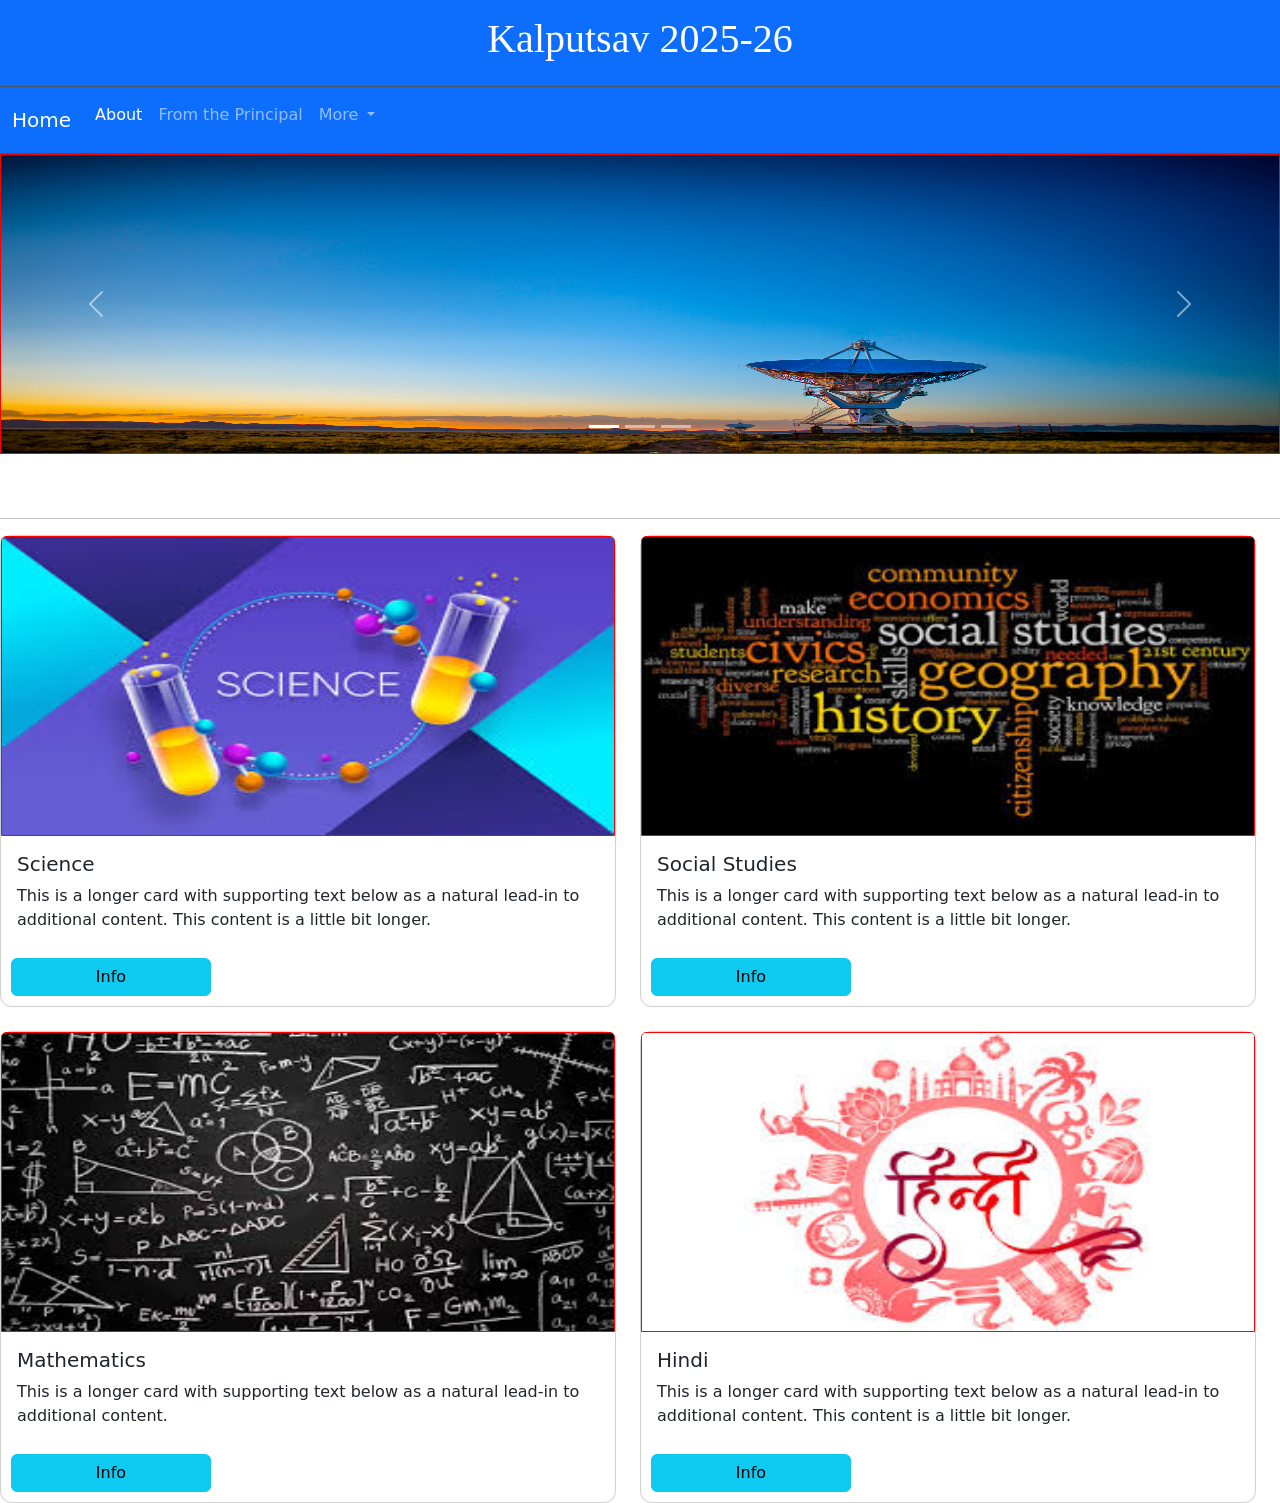
<file: index.html>
<!doctype html>
<html lang="en">

<head>
  <meta charset="utf-8">
  <link rel="icon" href="logomain.png" type="image/x-icon">
  <meta name="description" content='Kalputsav – Ekayanaa School’s Annual Exhibition "Kalputsav" is the much-anticipated annual exhibition hosted by Ekayanaa School, designed to celebrate creativity, curiosity, and interdisciplinary learning. This vibrant event brings together students, teachers, and parents in a collective celebration of knowledge and innovation across all subjects.'>
  <meta name="keywords" content="Kalputsav, Ekayanaa, Exhibition, Annual">
  <meta name="viewport" content="width=device-width, initial-scale=1">
  <title>The Kalputsav | Ekayanaa School</title>
  <link href="https://cdn.jsdelivr.net/npm/bootstrap@5.3.5/dist/css/bootstrap.min.css" rel="stylesheet"
    integrity="sha384-SgOJa3DmI69IUzQ2PVdRZhwQ+dy64/BUtbMJw1MZ8t5HZApcHrRKUc4W0kG879m7" crossorigin="anonymous">
  <link rel="stylesheet" href="style.css">
</head>

<body>
  <div id="main" class="bg-primary border-bottom border-body" data-bs-theme="dark">
    <!-- <img src="download.png" id="mainek"alt=""> -->
    <h1>
      <center>Kalputsav 2025-26</center>
    </h1>
  </div>

  <nav class="navbar  navbar-expand-lg bg-primary border-bottom border-body" data-bs-theme="dark">

    <div class="container-fluid">
      <a class="navbar-brand" href="index.html">Home</a>
      <button class="navbar-toggler" type="button" data-bs-toggle="collapse" data-bs-target="#navbarNavDropdown"
        aria-controls="navbarNavDropdown" aria-expanded="false" aria-label="Toggle navigation">
        <span class="navbar-toggler-icon"></span>
      </button><br>
      <div class="collapse navbar-collapse" id="navbarNavDropdown">
        <ul class="navbar-nav">
          <li class="nav-item">
            <a class="nav-link active" aria-current="page" href="areas.html">About</a>
          </li>
          <li class="nav-item">
            <a class="nav-link" href="#">From the Principal</a>
          </li>

          <li class="nav-item dropdown">
            <a class="nav-link dropdown-toggle" href="#" role="button" data-bs-toggle="dropdown" aria-expanded="false">
              More
            </a>
            <ul class="dropdown-menu">
              <li><a class="dropdown-item" href="feedback.html">Give Feedback</a></li>
              <li><a class="dropdown-item" href="#">Another action</a></li>
              <li><a class="dropdown-item" href="#">Something else here</a></li>
            </ul>
          </li>
        </ul>
      </div>
    </div>
  </nav>
  <div id="carouselExampleAutoplaying" class="carousel slide" data-bs-ride="carousel">
    <div class="carousel-indicators">
      <button type="button" data-bs-target="#carouselExampleCaptions" data-bs-slide-to="0" class="active"
        aria-current="true" aria-label="Slide 1"></button>
      <button type="button" data-bs-target="#carouselExampleCaptions" data-bs-slide-to="1"
        aria-label="Slide 2"></button>
      <button type="button" data-bs-target="#carouselExampleCaptions" data-bs-slide-to="2"
        aria-label="Slide 3"></button>
    </div>
    <div class="carousel-inner">
      <div class="carousel-item active">
        <img src="1.jpg" class="d-block w-100" alt="...">
      </div>
      <div class="carousel-item">
        <img src="2.jpg" class="d-block w-100" alt="...">
      </div>
      <div class="carousel-item">
        <img src="3.jpg" class="d-block w-100" alt="...">
      </div>
    </div>
    <button class="carousel-control-prev" type="button" data-bs-target="#carouselExampleAutoplaying"
      data-bs-slide="prev">
      <span class="carousel-control-prev-icon" aria-hidden="true"></span>
      <span class="visually-hidden">Previous</span>
    </button>
    <button class="carousel-control-next" type="button" data-bs-target="#carouselExampleAutoplaying"
      data-bs-slide="next">
      <span class="carousel-control-next-icon" aria-hidden="true"></span>
      <span class="visually-hidden">Next</span>
    </button>
  </div>
  <br><br>
  <hr>
  <div class="row row-cols-1 row-cols-md-2 g-4 w-100">
    <div class="col">
      <div class="card">
        <img src="sc.jpg" class="card-img-top" alt="...">
        <div class="card-body">
          <h5 class="card-title">Science</h5>
          <p class="card-text">This is a longer card with supporting text below as a natural lead-in to additional
            content. This content is a little bit longer.</p>
        </div>
        <a href="sc.html"> <button  type="button" class="btn btn-info">Info</button></a>
      </div>
    </div>
    <div class="col">
      <div class="card">
        <img src="sst.jpg" class="card-img-top" alt="...">
        <div class="card-body">
          <h5 class="card-title">Social Studies</h5>
          <p class="card-text">This is a longer card with supporting text below as a natural lead-in to additional
            content. This content is a little bit longer.</p>
        </div>
        <a href="ma.html"> <button  type="button" class="btn btn-info">Info</button></a>
      </div>
    </div>
    <div class="col">
      <div class="card">
        <img src="ma.jpg" class="card-img-top" alt="...">
        <div class="card-body">
          <h5 class="card-title">Mathematics</h5>
          <p class="card-text">This is a longer card with supporting text below as a natural lead-in to additional
            content.</p>
        </div>
        <a href="ma.html"> <button  type="button" class="btn btn-info">Info</button></a>
      </div>
    </div>
    <div class="col">
      <div class="card">
        <img src="hi.jpg" class="card-img-top" alt="...">
        <div class="card-body">
          <h5 class="card-title">Hindi</h5>
          <p class="card-text">This is a longer card with supporting text below as a natural lead-in to additional
            content. This content is a little bit longer.</p>
        </div>
        <a href="hi.html"> <button  type="button" class="btn btn-info">Info</button></a>
      </div>
    </div>
  </div>

  <script src="https://cdn.jsdelivr.net/npm/bootstrap@5.3.5/dist/js/bootstrap.bundle.min.js"
    integrity="sha384-k6d4wzSIapyDyv1kpU366/PK5hCdSbCRGRCMv+eplOQJWyd1fbcAu9OCUj5zNLiq"
    crossorigin="anonymous"></script>
  <script src="script.js"></script>
</body>

</html>
</file>
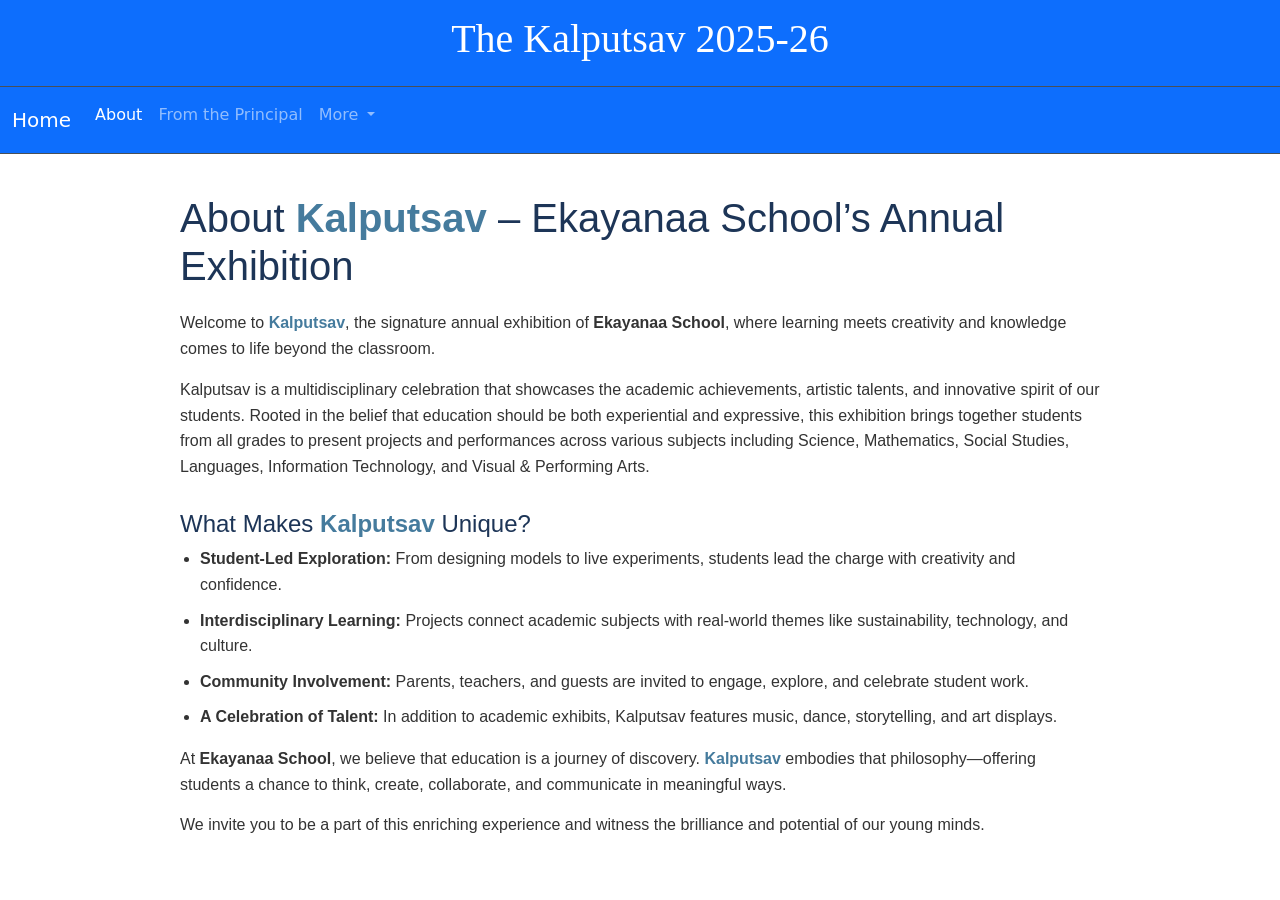
<file: areas.html>
<!doctype html>
<html lang="en">

<head>
  <meta charset="utf-8">
  <meta name="viewport" content="width=device-width, initial-scale=1">
  <link rel="shortcut icon" href="logomain.png" type="image/x-icon">
  <title>About Kalputsav | Ekayanaa School</title>
  <link href="https://cdn.jsdelivr.net/npm/bootstrap@5.3.5/dist/css/bootstrap.min.css" rel="stylesheet"
    integrity="sha384-SgOJa3DmI69IUzQ2PVdRZhwQ+dy64/BUtbMJw1MZ8t5HZApcHrRKUc4W0kG879m7" crossorigin="anonymous">
    <link rel="stylesheet" href="style.css">
</head>

<body>
  <div id="main" class="bg-primary border-bottom border-body" data-bs-theme="dark">
    <!-- <img src="download.png" id="mainek"alt=""> -->
    <h1 id="m">
      <center>The Kalputsav 2025-26</center>
    </h1>
  </div>

  <nav class="navbar  navbar-expand-lg bg-primary border-bottom border-body" data-bs-theme="dark">

    <div class="container-fluid">
      <a class="navbar-brand" href="index.html">Home</a>
      <button class="navbar-toggler" type="button" data-bs-toggle="collapse" data-bs-target="#navbarNavDropdown"
        aria-controls="navbarNavDropdown" aria-expanded="false" aria-label="Toggle navigation">
        <span class="navbar-toggler-icon"></span>
      </button><br>
      <div class="collapse navbar-collapse" id="navbarNavDropdown">
        <ul class="navbar-nav">
          <li class="nav-item">
            <a class="nav-link active" aria-current="page" href="areas.html">About</a>
          </li>
          <li class="nav-item">
            <a class="nav-link" href="#">From the Principal</a>
          </li>
       
          <li class="nav-item dropdown">
            <a class="nav-link dropdown-toggle" href="#" role="button" data-bs-toggle="dropdown" aria-expanded="false">
              More
            </a>
            <ul class="dropdown-menu">
              <li><a class="dropdown-item" href="#">Action</a></li>
              <li><a class="dropdown-item" href="#">Another action</a></li>
              <li><a class="dropdown-item" href="#">Something else here</a></li>
            </ul>
          </li>
        </ul>
      </div>
    </div>
  </nav>
  <div class="containera body">
    <h1 class="h1">About <span class="highlight">Kalputsav</span> – Ekayanaa School’s Annual Exhibition</h1>
    <p>Welcome to <span class="highlight">Kalputsav</span>, the signature annual exhibition of <strong>Ekayanaa School</strong>, where learning meets creativity and knowledge comes to life beyond the classroom.</p>
    <p class="p" >Kalputsav is a multidisciplinary celebration that showcases the academic achievements, artistic talents, and innovative spirit of our students. Rooted in the belief that education should be both experiential and expressive, this exhibition brings together students from all grades to present projects and performances across various subjects including Science, Mathematics, Social Studies, Languages, Information Technology, and Visual & Performing Arts.</p>

    <h2 class="h2" >What Makes <span class="highlight">Kalputsav</span> Unique?</h2>
    <ul>
        <li><strong>Student-Led Exploration:</strong> From designing models to live experiments, students lead the charge with creativity and confidence.</li>
        <li><strong>Interdisciplinary Learning:</strong> Projects connect academic subjects with real-world themes like sustainability, technology, and culture.</li>
        <li><strong>Community Involvement:</strong> Parents, teachers, and guests are invited to engage, explore, and celebrate student work.</li>
        <li><strong>A Celebration of Talent:</strong> In addition to academic exhibits, Kalputsav features music, dance, storytelling, and art displays.</li>
    </ul>

    <p class="p" >At <strong>Ekayanaa School</strong>, we believe that education is a journey of discovery. <span class="highlight">Kalputsav</span> embodies that philosophy—offering students a chance to think, create, collaborate, and communicate in meaningful ways.</p>

    <p class="p"  >We invite you to be a part of this enriching experience and witness the brilliance and potential of our young minds.</p>
</div>
</body>


  <script src="https://cdn.jsdelivr.net/npm/bootstrap@5.3.5/dist/js/bootstrap.bundle.min.js"
    integrity="sha384-k6d4wzSIapyDyv1kpU366/PK5hCdSbCRGRCMv+eplOQJWyd1fbcAu9OCUj5zNLiq"
    crossorigin="anonymous"></script>
</body>

</html>
</file>
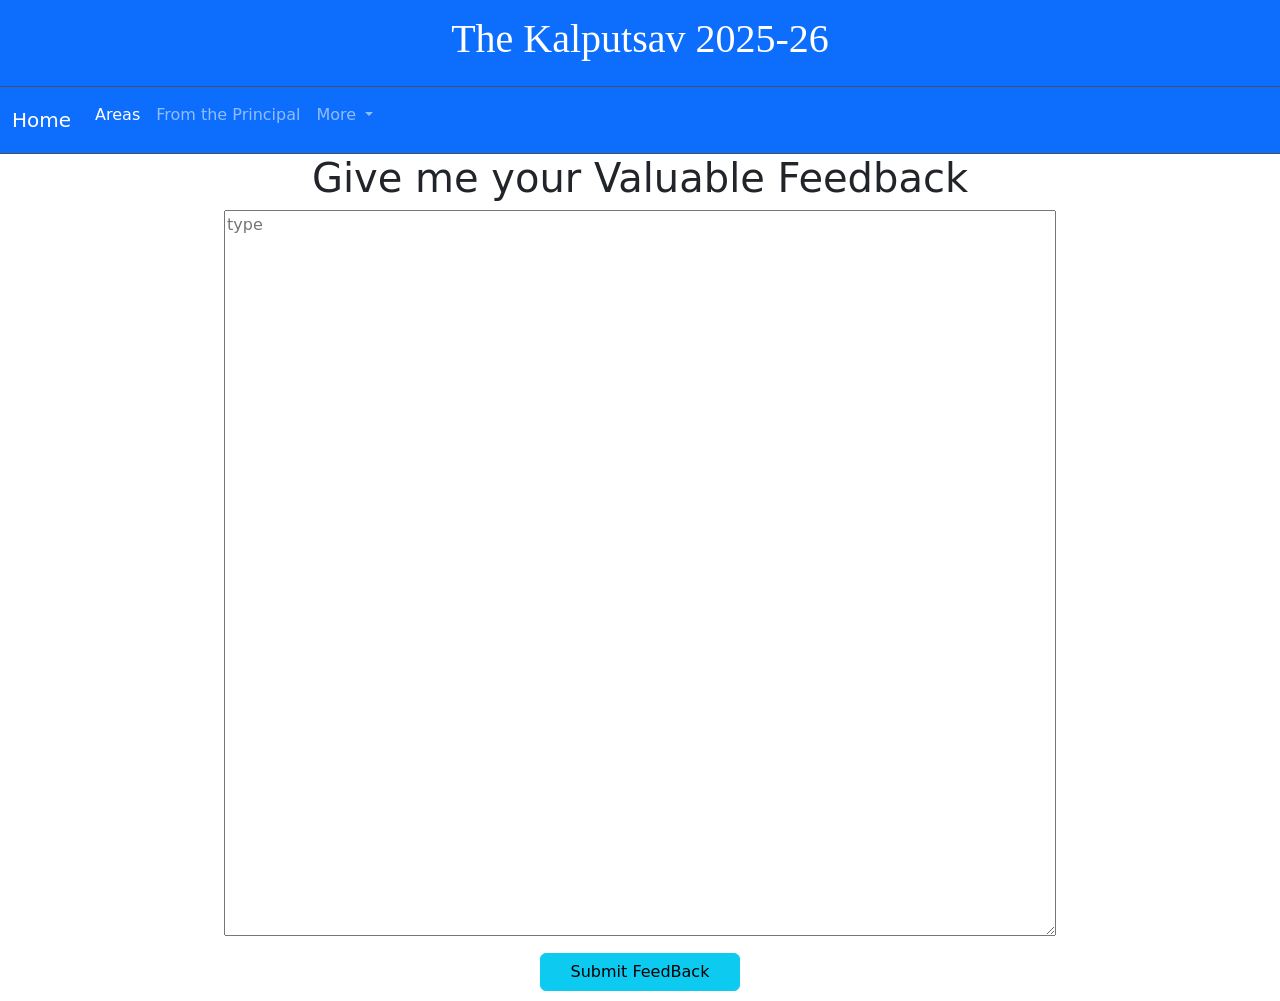
<file: feedback.html>
<!doctype html>
<html lang="en">

<head>
  <meta charset="utf-8">
  <link rel="icon" href="logomain.png" type="image/x-icon">
  <meta name="viewport" content="width=device-width, initial-scale=1">
  <title>Social Exibhit | The Kalputsav</title>
  <link href="https://cdn.jsdelivr.net/npm/bootstrap@5.3.5/dist/css/bootstrap.min.css" rel="stylesheet"
    integrity="sha384-SgOJa3DmI69IUzQ2PVdRZhwQ+dy64/BUtbMJw1MZ8t5HZApcHrRKUc4W0kG879m7" crossorigin="anonymous">
  <link rel="stylesheet" href="style.css">
  
</head>

<body>
  <div id="main" class="bg-primary border-bottom border-body" data-bs-theme="dark">
    <!-- <img src="download.png" id="mainek"alt=""> -->
    <h1 id="m">
      <center>The Kalputsav 2025-26</center>
    </h1>
  </div>

  <nav class="navbar  navbar-expand-lg bg-primary border-bottom border-body" data-bs-theme="dark">

    <div class="container-fluid">
      <a class="navbar-brand" href="index.html">Home</a>
      <button class="navbar-toggler" type="button" data-bs-toggle="collapse" data-bs-target="#navbarNavDropdown"
        aria-controls="navbarNavDropdown" aria-expanded="false" aria-label="Toggle navigation">
        <span class="navbar-toggler-icon"></span>
      </button><br>
      <div class="collapse navbar-collapse" id="navbarNavDropdown">
        <ul class="navbar-nav">
          <li class="nav-item">
            <a class="nav-link active" aria-current="page" href="areas.html">Areas</a>
          </li>
          <li class="nav-item">
            <a class="nav-link" href="#">From the Principal</a>
          </li>
       
          <li class="nav-item dropdown">
            <a class="nav-link dropdown-toggle" href="#" role="button" data-bs-toggle="dropdown" aria-expanded="false">
              More
            </a>
            <ul class="dropdown-menu">
              <li><a class="dropdown-item" href="#">Action</a></li>
              <li><a class="dropdown-item" href="#">Another action</a></li>
              <li><a class="dropdown-item" href="#">Something else here</a></li>
            </ul>
          </li>
        </ul>
      </div>
    </div>
  </nav>
 
  <center>
    <h1>Give me your Valuable Feedback</h1>
  <div class="feedback">
    <textarea name="" id="feed" cols="100" rows="30" placeholder="type"></textarea><br>
    <button  type="button" class="btn btn-info" onclick="submitfeed()" >Submit FeedBack</button>
  </div>
</center>
 
  <script src="https://cdn.jsdelivr.net/npm/bootstrap@5.3.5/dist/js/bootstrap.bundle.min.js"
    integrity="sha384-k6d4wzSIapyDyv1kpU366/PK5hCdSbCRGRCMv+eplOQJWyd1fbcAu9OCUj5zNLiq"
    crossorigin="anonymous"></script>
    <script src="script.js"></script>

</body>

</html>
</file>
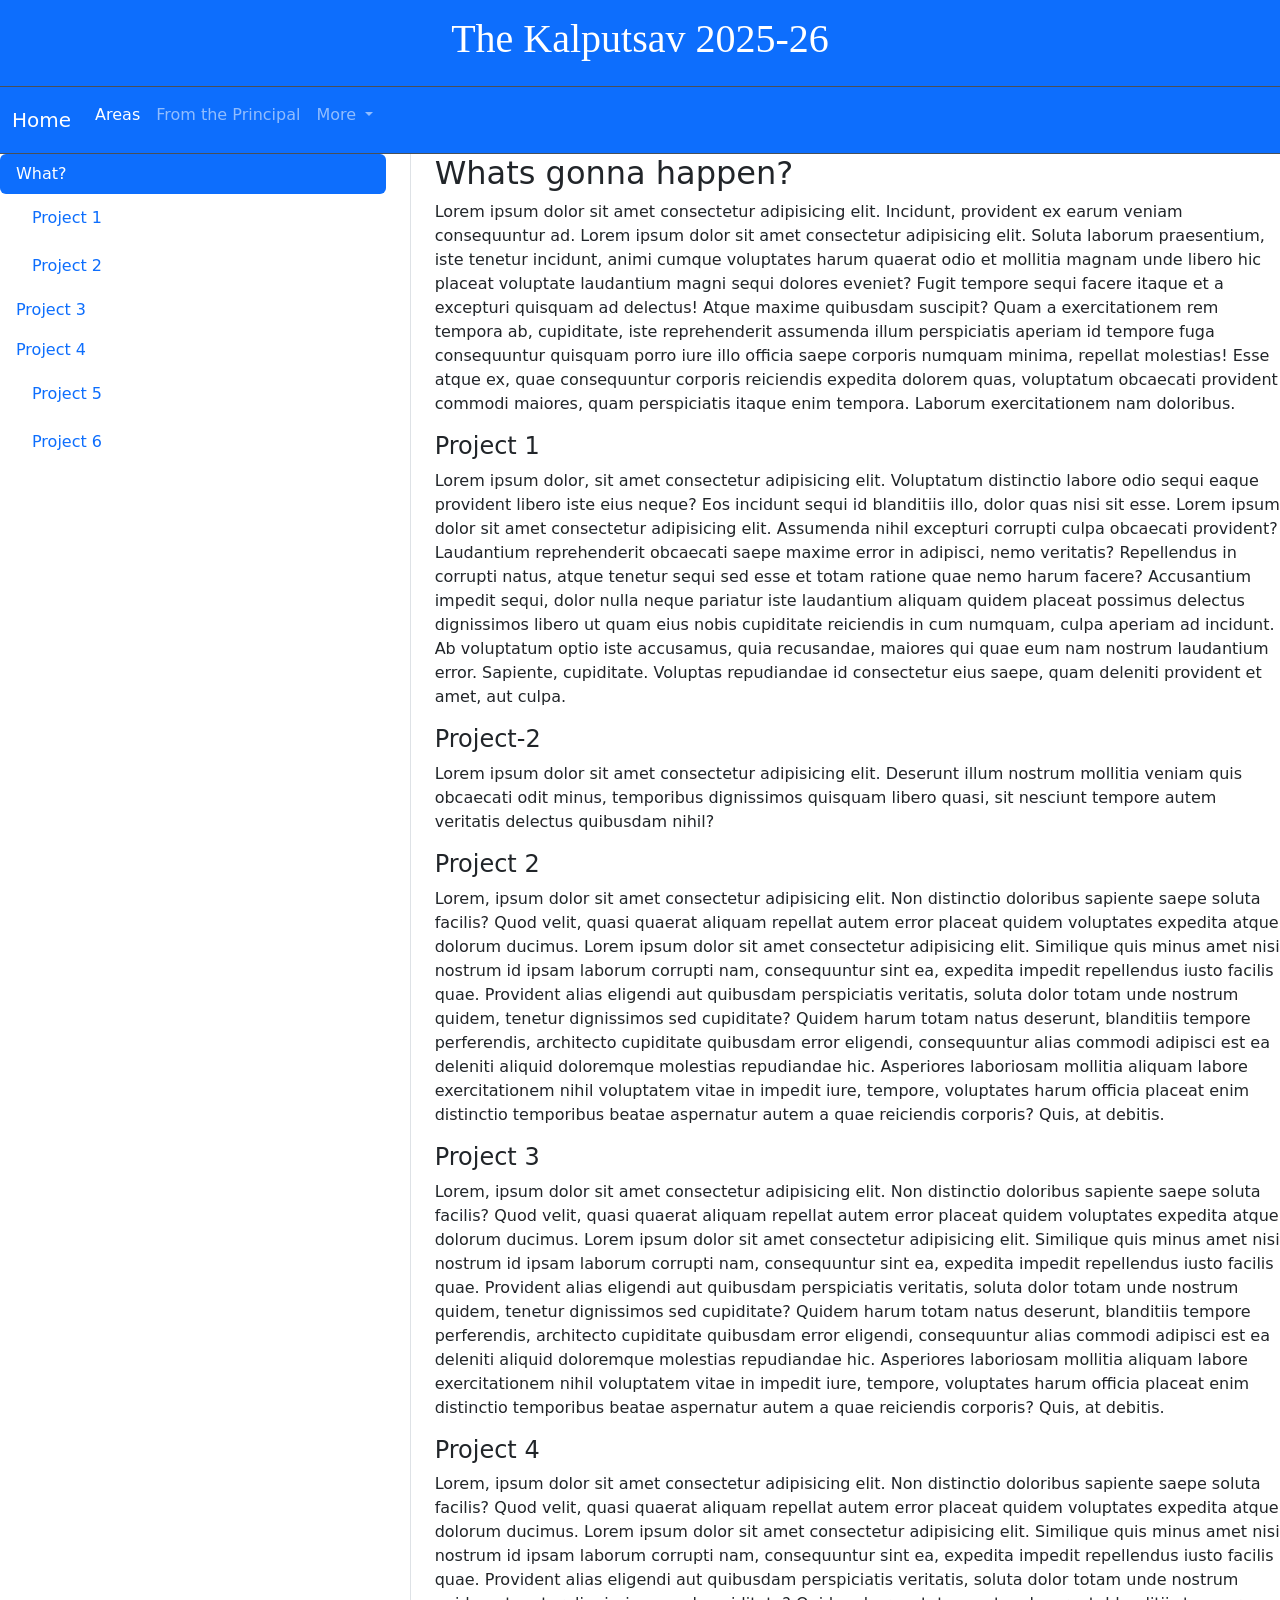
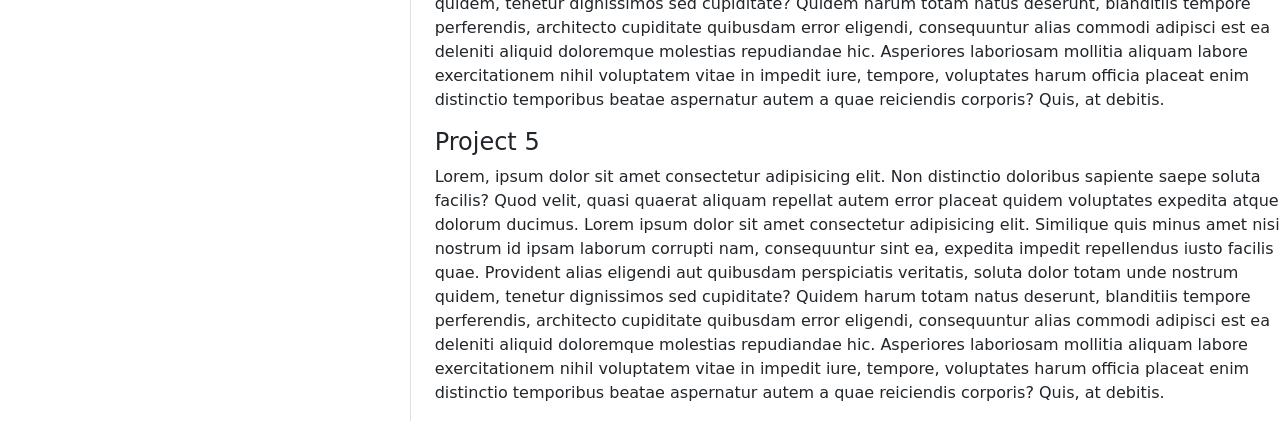
<file: hi.html>
<!doctype html>
<html lang="en">

<head>
  <meta charset="utf-8">
  <link rel="icon" href="logomain.png" type="image/x-icon">
  <meta name="viewport" content="width=device-width, initial-scale=1">
  <title>Hindi Exibhit | The Kalputsav</title>
  <link href="https://cdn.jsdelivr.net/npm/bootstrap@5.3.5/dist/css/bootstrap.min.css" rel="stylesheet"
    integrity="sha384-SgOJa3DmI69IUzQ2PVdRZhwQ+dy64/BUtbMJw1MZ8t5HZApcHrRKUc4W0kG879m7" crossorigin="anonymous">
  <link rel="stylesheet" href="style.css">
</head>

<body>
  <div id="main" class="bg-primary border-bottom border-body" data-bs-theme="dark">
    <!-- <img src="download.png" id="mainek"alt=""> -->
    <h1 id="m">
      <center>The Kalputsav 2025-26</center>
    </h1>
  </div>

  <nav class="navbar  navbar-expand-lg bg-primary border-bottom border-body" data-bs-theme="dark">

    <div class="container-fluid">
      <a class="navbar-brand" href="index.html">Home</a>
      <button class="navbar-toggler" type="button" data-bs-toggle="collapse" data-bs-target="#navbarNavDropdown"
        aria-controls="navbarNavDropdown" aria-expanded="false" aria-label="Toggle navigation">
        <span class="navbar-toggler-icon"></span>
      </button><br>
      <div class="collapse navbar-collapse" id="navbarNavDropdown">
        <ul class="navbar-nav">
          <li class="nav-item">
            <a class="nav-link active" aria-current="page" href="areas.html">Areas</a>
          </li>
          <li class="nav-item">
            <a class="nav-link" href="#">From the Principal</a>
          </li>
       
          <li class="nav-item dropdown">
            <a class="nav-link dropdown-toggle" href="#" role="button" data-bs-toggle="dropdown" aria-expanded="false">
              More
            </a>
            <ul class="dropdown-menu">
              <li><a class="dropdown-item" href="#">Action</a></li>
              <li><a class="dropdown-item" href="#">Another action</a></li>
              <li><a class="dropdown-item" href="#">Something else here</a></li>
            </ul>
          </li>
        </ul>
      </div>
    </div>
  </nav>
  <div class="row">
    <div class="col-4">
      <nav id="navbar-example3" class="h-100 flex-column align-items-stretch pe-4 border-end">
        <nav class="nav nav-pills flex-column">
          <a class="nav-link" href="#item-1">What?</a>
          <nav class="nav nav-pills flex-column">
            <a class="nav-link ms-3 my-1" href="#item-1-1">Project 1</a>
            <a class="nav-link ms-3 my-1" href="#item-1-2">Project 2</a>
          </nav>
          <a class="nav-link" href="#item-2">Project 3</a>
          <a class="nav-link" href="#item-3">Project 4</a>
          <nav class="nav nav-pills flex-column">
            <a class="nav-link ms-3 my-1" href="#item-3-1">Project 5</a>
            <a class="nav-link ms-3 my-1" href="#item-3-2">Project 6</a>
          </nav>
        </nav>
      </nav>
    </div>
  
    <div class="col-8">
      <div data-bs-spy="scroll" data-bs-target="#navbar-example3" data-bs-smooth-scroll="true" class="scrollspy-example-2" tabindex="0">
        <div id="item-1">
          <h2>Whats gonna happen?</h2>
          <p>Lorem ipsum dolor sit amet consectetur adipisicing elit. Incidunt, provident ex earum veniam consequuntur ad. Lorem ipsum dolor sit amet consectetur adipisicing elit. Soluta laborum praesentium, iste tenetur incidunt, animi cumque voluptates harum quaerat odio et mollitia magnam unde libero hic placeat voluptate laudantium magni sequi dolores eveniet? Fugit tempore sequi facere itaque et a excepturi quisquam ad delectus! Atque maxime quibusdam suscipit? Quam a exercitationem rem tempora ab, cupiditate, iste reprehenderit assumenda illum perspiciatis aperiam id tempore fuga consequuntur quisquam porro iure illo officia saepe corporis numquam minima, repellat molestias! Esse atque ex, quae consequuntur corporis reiciendis expedita dolorem quas, voluptatum obcaecati provident commodi maiores, quam perspiciatis itaque enim tempora. Laborum exercitationem nam doloribus. </p>
        </div>
        <div id="item-1-1">
          <h4>Project 1</h4>
          <p>Lorem ipsum dolor, sit amet consectetur adipisicing elit. Voluptatum distinctio labore odio sequi eaque provident libero iste eius neque? Eos incidunt sequi id blanditiis illo, dolor quas nisi sit esse. Lorem ipsum dolor sit amet consectetur adipisicing elit. Assumenda nihil excepturi corrupti culpa obcaecati provident? Laudantium reprehenderit obcaecati saepe maxime error in adipisci, nemo veritatis? Repellendus in corrupti natus, atque tenetur sequi sed esse et totam ratione quae nemo harum facere? Accusantium impedit sequi, dolor nulla neque pariatur iste laudantium aliquam quidem placeat possimus delectus dignissimos libero ut quam eius nobis cupiditate reiciendis in cum numquam, culpa aperiam ad incidunt. Ab voluptatum optio iste accusamus, quia recusandae, maiores qui quae eum nam nostrum laudantium error. Sapiente, cupiditate. Voluptas repudiandae id consectetur eius saepe, quam deleniti provident et amet, aut culpa.
          </p>
        </div>
        <div id="item-1-2">
          <h4>Project-2</h4>
          <p>Lorem ipsum dolor sit amet consectetur adipisicing elit. Deserunt illum nostrum mollitia veniam quis obcaecati odit minus, temporibus dignissimos quisquam libero quasi, sit nesciunt tempore autem veritatis delectus quibusdam nihil?</p>
        </div>
        <div id="item-2">
          <h4>Project 2</h4>
          <p>Lorem, ipsum dolor sit amet consectetur adipisicing elit. Non distinctio doloribus sapiente saepe soluta facilis? Quod velit, quasi quaerat aliquam repellat autem error placeat quidem voluptates expedita atque dolorum ducimus. Lorem ipsum dolor sit amet consectetur adipisicing elit. Similique quis minus amet nisi nostrum id ipsam laborum corrupti nam, consequuntur sint ea, expedita impedit repellendus iusto facilis quae. Provident alias eligendi aut quibusdam perspiciatis veritatis, soluta dolor totam unde nostrum quidem, tenetur dignissimos sed cupiditate? Quidem harum totam natus deserunt, blanditiis tempore perferendis, architecto cupiditate quibusdam error eligendi, consequuntur alias commodi adipisci est ea deleniti aliquid doloremque molestias repudiandae hic. Asperiores laboriosam mollitia aliquam labore exercitationem nihil voluptatem vitae in impedit iure, tempore, voluptates harum officia placeat enim distinctio temporibus beatae aspernatur autem a quae reiciendis corporis? Quis, at debitis.
          </p>
        </div>
        <div id="item-3">
          <h4>Project 3</h4>
          <p>Lorem, ipsum dolor sit amet consectetur adipisicing elit. Non distinctio doloribus sapiente saepe soluta facilis? Quod velit, quasi quaerat aliquam repellat autem error placeat quidem voluptates expedita atque dolorum ducimus. Lorem ipsum dolor sit amet consectetur adipisicing elit. Similique quis minus amet nisi nostrum id ipsam laborum corrupti nam, consequuntur sint ea, expedita impedit repellendus iusto facilis quae. Provident alias eligendi aut quibusdam perspiciatis veritatis, soluta dolor totam unde nostrum quidem, tenetur dignissimos sed cupiditate? Quidem harum totam natus deserunt, blanditiis tempore perferendis, architecto cupiditate quibusdam error eligendi, consequuntur alias commodi adipisci est ea deleniti aliquid doloremque molestias repudiandae hic. Asperiores laboriosam mollitia aliquam labore exercitationem nihil voluptatem vitae in impedit iure, tempore, voluptates harum officia placeat enim distinctio temporibus beatae aspernatur autem a quae reiciendis corporis? Quis, at debitis.
          </p>
        </div>
        <div id="item-3-1">
          <h4>Project 4</h4>
          <p>Lorem, ipsum dolor sit amet consectetur adipisicing elit. Non distinctio doloribus sapiente saepe soluta facilis? Quod velit, quasi quaerat aliquam repellat autem error placeat quidem voluptates expedita atque dolorum ducimus. Lorem ipsum dolor sit amet consectetur adipisicing elit. Similique quis minus amet nisi nostrum id ipsam laborum corrupti nam, consequuntur sint ea, expedita impedit repellendus iusto facilis quae. Provident alias eligendi aut quibusdam perspiciatis veritatis, soluta dolor totam unde nostrum quidem, tenetur dignissimos sed cupiditate? Quidem harum totam natus deserunt, blanditiis tempore perferendis, architecto cupiditate quibusdam error eligendi, consequuntur alias commodi adipisci est ea deleniti aliquid doloremque molestias repudiandae hic. Asperiores laboriosam mollitia aliquam labore exercitationem nihil voluptatem vitae in impedit iure, tempore, voluptates harum officia placeat enim distinctio temporibus beatae aspernatur autem a quae reiciendis corporis? Quis, at debitis.
          </p>
        </div>
        <div id="item-3-2">
          <h4>Project 5</h4>
          <p>Lorem, ipsum dolor sit amet consectetur adipisicing elit. Non distinctio doloribus sapiente saepe soluta facilis? Quod velit, quasi quaerat aliquam repellat autem error placeat quidem voluptates expedita atque dolorum ducimus. Lorem ipsum dolor sit amet consectetur adipisicing elit. Similique quis minus amet nisi nostrum id ipsam laborum corrupti nam, consequuntur sint ea, expedita impedit repellendus iusto facilis quae. Provident alias eligendi aut quibusdam perspiciatis veritatis, soluta dolor totam unde nostrum quidem, tenetur dignissimos sed cupiditate? Quidem harum totam natus deserunt, blanditiis tempore perferendis, architecto cupiditate quibusdam error eligendi, consequuntur alias commodi adipisci est ea deleniti aliquid doloremque molestias repudiandae hic. Asperiores laboriosam mollitia aliquam labore exercitationem nihil voluptatem vitae in impedit iure, tempore, voluptates harum officia placeat enim distinctio temporibus beatae aspernatur autem a quae reiciendis corporis? Quis, at debitis.
          </p>
        </div>
      </div>
    </div>
  </div>
  <script src="https://cdn.jsdelivr.net/npm/bootstrap@5.3.5/dist/js/bootstrap.bundle.min.js"
    integrity="sha384-k6d4wzSIapyDyv1kpU366/PK5hCdSbCRGRCMv+eplOQJWyd1fbcAu9OCUj5zNLiq"
    crossorigin="anonymous"></script>
</body>

</html>
</file>
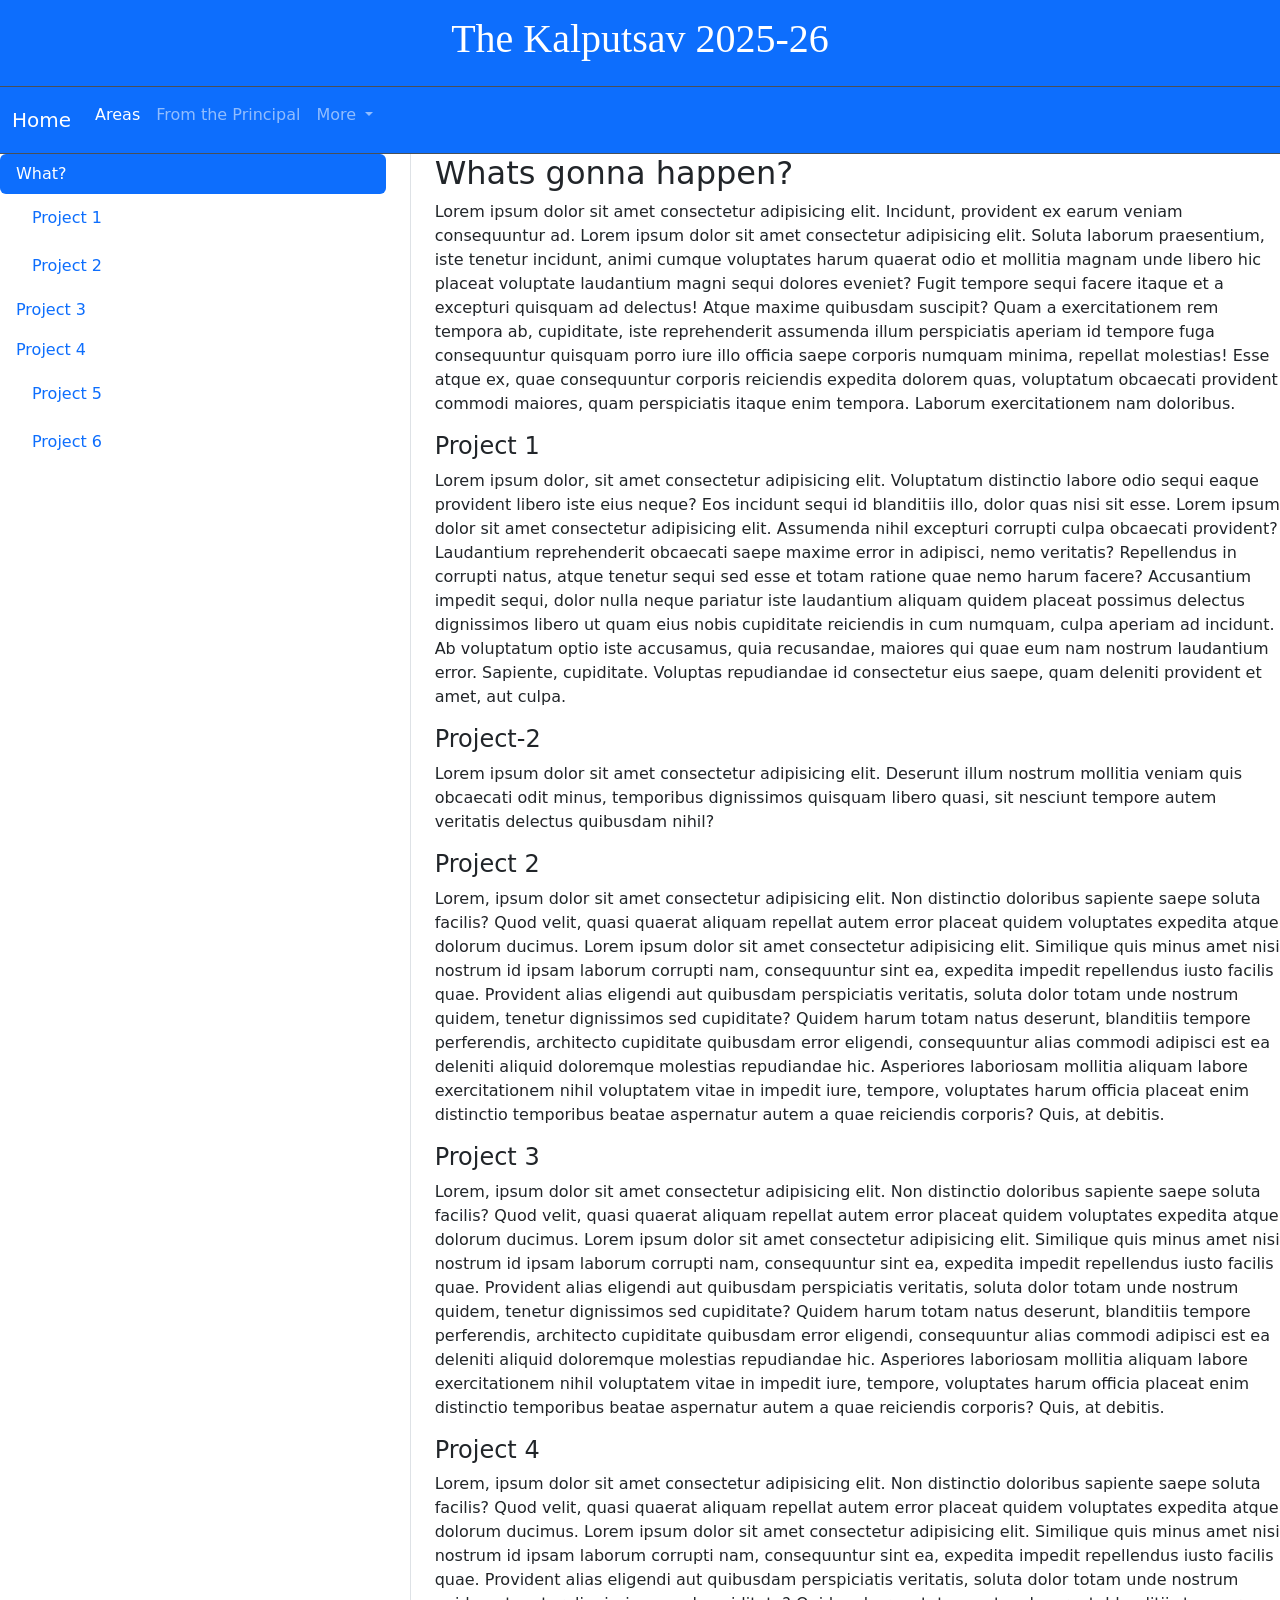
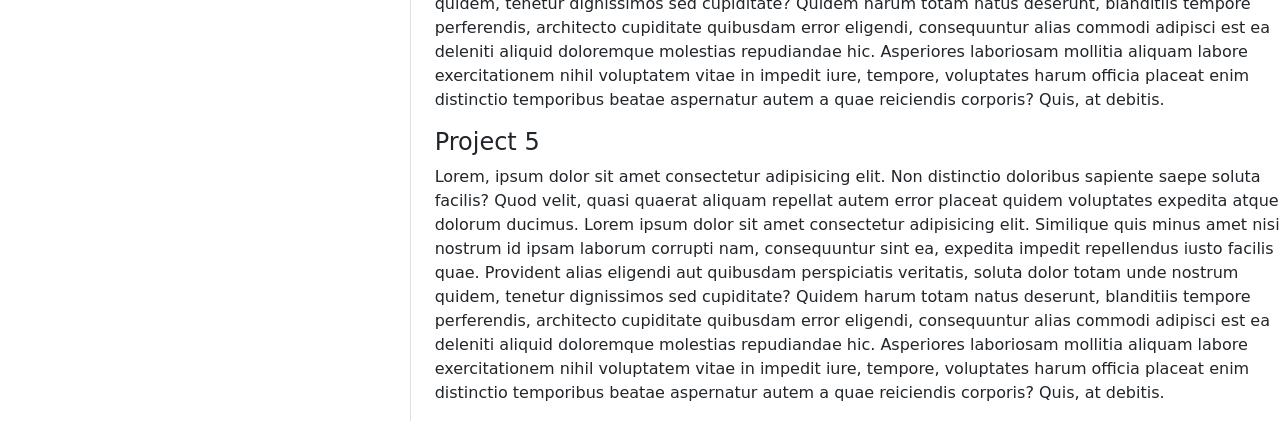
<file: ma.html>
<!doctype html>
<html lang="en">

<head>
  <meta charset="utf-8">
  <link rel="icon" href="logomain.png" type="image/x-icon">
  <meta name="viewport" content="width=device-width, initial-scale=1">
  <title>Maths Exibhit | The Kalputsav</title>
  <link href="https://cdn.jsdelivr.net/npm/bootstrap@5.3.5/dist/css/bootstrap.min.css" rel="stylesheet"
    integrity="sha384-SgOJa3DmI69IUzQ2PVdRZhwQ+dy64/BUtbMJw1MZ8t5HZApcHrRKUc4W0kG879m7" crossorigin="anonymous">
  <link rel="stylesheet" href="style.css">
</head>

<body>
  <div id="main" class="bg-primary border-bottom border-body" data-bs-theme="dark">
    <!-- <img src="download.png" id="mainek"alt=""> -->
    <h1 id="m">
      <center>The Kalputsav 2025-26</center>
    </h1>
  </div>

  <nav class="navbar  navbar-expand-lg bg-primary border-bottom border-body" data-bs-theme="dark">

    <div class="container-fluid">
      <a class="navbar-brand" href="index.html">Home</a>
      <button class="navbar-toggler" type="button" data-bs-toggle="collapse" data-bs-target="#navbarNavDropdown"
        aria-controls="navbarNavDropdown" aria-expanded="false" aria-label="Toggle navigation">
        <span class="navbar-toggler-icon"></span>
      </button><br>
      <div class="collapse navbar-collapse" id="navbarNavDropdown">
        <ul class="navbar-nav">
          <li class="nav-item">
            <a class="nav-link active" aria-current="page" href="areas.html">Areas</a>
          </li>
          <li class="nav-item">
            <a class="nav-link" href="#">From the Principal</a>
          </li>
       
          <li class="nav-item dropdown">
            <a class="nav-link dropdown-toggle" href="#" role="button" data-bs-toggle="dropdown" aria-expanded="false">
              More
            </a>
            <ul class="dropdown-menu">
              <li><a class="dropdown-item" href="#">Action</a></li>
              <li><a class="dropdown-item" href="#">Another action</a></li>
              <li><a class="dropdown-item" href="#">Something else here</a></li>
            </ul>
          </li>
        </ul>
      </div>
    </div>
  </nav>
  <div class="row">
    <div class="col-4">
      <nav id="navbar-example3" class="h-100 flex-column align-items-stretch pe-4 border-end">
        <nav class="nav nav-pills flex-column">
          <a class="nav-link" href="#item-1">What?</a>
          <nav class="nav nav-pills flex-column">
            <a class="nav-link ms-3 my-1" href="#item-1-1">Project 1</a>
            <a class="nav-link ms-3 my-1" href="#item-1-2">Project 2</a>
          </nav>
          <a class="nav-link" href="#item-2">Project 3</a>
          <a class="nav-link" href="#item-3">Project 4</a>
          <nav class="nav nav-pills flex-column">
            <a class="nav-link ms-3 my-1" href="#item-3-1">Project 5</a>
            <a class="nav-link ms-3 my-1" href="#item-3-2">Project 6</a>
          </nav>
        </nav>
      </nav>
    </div>
  
    <div class="col-8">
      <div data-bs-spy="scroll" data-bs-target="#navbar-example3" data-bs-smooth-scroll="true" class="scrollspy-example-2" tabindex="0">
        <div id="item-1">
          <h2>Whats gonna happen?</h2>
          <p>Lorem ipsum dolor sit amet consectetur adipisicing elit. Incidunt, provident ex earum veniam consequuntur ad. Lorem ipsum dolor sit amet consectetur adipisicing elit. Soluta laborum praesentium, iste tenetur incidunt, animi cumque voluptates harum quaerat odio et mollitia magnam unde libero hic placeat voluptate laudantium magni sequi dolores eveniet? Fugit tempore sequi facere itaque et a excepturi quisquam ad delectus! Atque maxime quibusdam suscipit? Quam a exercitationem rem tempora ab, cupiditate, iste reprehenderit assumenda illum perspiciatis aperiam id tempore fuga consequuntur quisquam porro iure illo officia saepe corporis numquam minima, repellat molestias! Esse atque ex, quae consequuntur corporis reiciendis expedita dolorem quas, voluptatum obcaecati provident commodi maiores, quam perspiciatis itaque enim tempora. Laborum exercitationem nam doloribus. </p>
        </div>
        <div id="item-1-1">
          <h4>Project 1</h4>
          <p>Lorem ipsum dolor, sit amet consectetur adipisicing elit. Voluptatum distinctio labore odio sequi eaque provident libero iste eius neque? Eos incidunt sequi id blanditiis illo, dolor quas nisi sit esse. Lorem ipsum dolor sit amet consectetur adipisicing elit. Assumenda nihil excepturi corrupti culpa obcaecati provident? Laudantium reprehenderit obcaecati saepe maxime error in adipisci, nemo veritatis? Repellendus in corrupti natus, atque tenetur sequi sed esse et totam ratione quae nemo harum facere? Accusantium impedit sequi, dolor nulla neque pariatur iste laudantium aliquam quidem placeat possimus delectus dignissimos libero ut quam eius nobis cupiditate reiciendis in cum numquam, culpa aperiam ad incidunt. Ab voluptatum optio iste accusamus, quia recusandae, maiores qui quae eum nam nostrum laudantium error. Sapiente, cupiditate. Voluptas repudiandae id consectetur eius saepe, quam deleniti provident et amet, aut culpa.
          </p>
        </div>
        <div id="item-1-2">
          <h4>Project-2</h4>
          <p>Lorem ipsum dolor sit amet consectetur adipisicing elit. Deserunt illum nostrum mollitia veniam quis obcaecati odit minus, temporibus dignissimos quisquam libero quasi, sit nesciunt tempore autem veritatis delectus quibusdam nihil?</p>
        </div>
        <div id="item-2">
          <h4>Project 2</h4>
          <p>Lorem, ipsum dolor sit amet consectetur adipisicing elit. Non distinctio doloribus sapiente saepe soluta facilis? Quod velit, quasi quaerat aliquam repellat autem error placeat quidem voluptates expedita atque dolorum ducimus. Lorem ipsum dolor sit amet consectetur adipisicing elit. Similique quis minus amet nisi nostrum id ipsam laborum corrupti nam, consequuntur sint ea, expedita impedit repellendus iusto facilis quae. Provident alias eligendi aut quibusdam perspiciatis veritatis, soluta dolor totam unde nostrum quidem, tenetur dignissimos sed cupiditate? Quidem harum totam natus deserunt, blanditiis tempore perferendis, architecto cupiditate quibusdam error eligendi, consequuntur alias commodi adipisci est ea deleniti aliquid doloremque molestias repudiandae hic. Asperiores laboriosam mollitia aliquam labore exercitationem nihil voluptatem vitae in impedit iure, tempore, voluptates harum officia placeat enim distinctio temporibus beatae aspernatur autem a quae reiciendis corporis? Quis, at debitis.
          </p>
        </div>
        <div id="item-3">
          <h4>Project 3</h4>
          <p>Lorem, ipsum dolor sit amet consectetur adipisicing elit. Non distinctio doloribus sapiente saepe soluta facilis? Quod velit, quasi quaerat aliquam repellat autem error placeat quidem voluptates expedita atque dolorum ducimus. Lorem ipsum dolor sit amet consectetur adipisicing elit. Similique quis minus amet nisi nostrum id ipsam laborum corrupti nam, consequuntur sint ea, expedita impedit repellendus iusto facilis quae. Provident alias eligendi aut quibusdam perspiciatis veritatis, soluta dolor totam unde nostrum quidem, tenetur dignissimos sed cupiditate? Quidem harum totam natus deserunt, blanditiis tempore perferendis, architecto cupiditate quibusdam error eligendi, consequuntur alias commodi adipisci est ea deleniti aliquid doloremque molestias repudiandae hic. Asperiores laboriosam mollitia aliquam labore exercitationem nihil voluptatem vitae in impedit iure, tempore, voluptates harum officia placeat enim distinctio temporibus beatae aspernatur autem a quae reiciendis corporis? Quis, at debitis.
          </p>
        </div>
        <div id="item-3-1">
          <h4>Project 4</h4>
          <p>Lorem, ipsum dolor sit amet consectetur adipisicing elit. Non distinctio doloribus sapiente saepe soluta facilis? Quod velit, quasi quaerat aliquam repellat autem error placeat quidem voluptates expedita atque dolorum ducimus. Lorem ipsum dolor sit amet consectetur adipisicing elit. Similique quis minus amet nisi nostrum id ipsam laborum corrupti nam, consequuntur sint ea, expedita impedit repellendus iusto facilis quae. Provident alias eligendi aut quibusdam perspiciatis veritatis, soluta dolor totam unde nostrum quidem, tenetur dignissimos sed cupiditate? Quidem harum totam natus deserunt, blanditiis tempore perferendis, architecto cupiditate quibusdam error eligendi, consequuntur alias commodi adipisci est ea deleniti aliquid doloremque molestias repudiandae hic. Asperiores laboriosam mollitia aliquam labore exercitationem nihil voluptatem vitae in impedit iure, tempore, voluptates harum officia placeat enim distinctio temporibus beatae aspernatur autem a quae reiciendis corporis? Quis, at debitis.
          </p>
        </div>
        <div id="item-3-2">
          <h4>Project 5</h4>
          <p>Lorem, ipsum dolor sit amet consectetur adipisicing elit. Non distinctio doloribus sapiente saepe soluta facilis? Quod velit, quasi quaerat aliquam repellat autem error placeat quidem voluptates expedita atque dolorum ducimus. Lorem ipsum dolor sit amet consectetur adipisicing elit. Similique quis minus amet nisi nostrum id ipsam laborum corrupti nam, consequuntur sint ea, expedita impedit repellendus iusto facilis quae. Provident alias eligendi aut quibusdam perspiciatis veritatis, soluta dolor totam unde nostrum quidem, tenetur dignissimos sed cupiditate? Quidem harum totam natus deserunt, blanditiis tempore perferendis, architecto cupiditate quibusdam error eligendi, consequuntur alias commodi adipisci est ea deleniti aliquid doloremque molestias repudiandae hic. Asperiores laboriosam mollitia aliquam labore exercitationem nihil voluptatem vitae in impedit iure, tempore, voluptates harum officia placeat enim distinctio temporibus beatae aspernatur autem a quae reiciendis corporis? Quis, at debitis.
          </p>
        </div>
      </div>
    </div>
  </div>
  <script src="https://cdn.jsdelivr.net/npm/bootstrap@5.3.5/dist/js/bootstrap.bundle.min.js"
    integrity="sha384-k6d4wzSIapyDyv1kpU366/PK5hCdSbCRGRCMv+eplOQJWyd1fbcAu9OCUj5zNLiq"
    crossorigin="anonymous"></script>
</body>

</html>
</file>
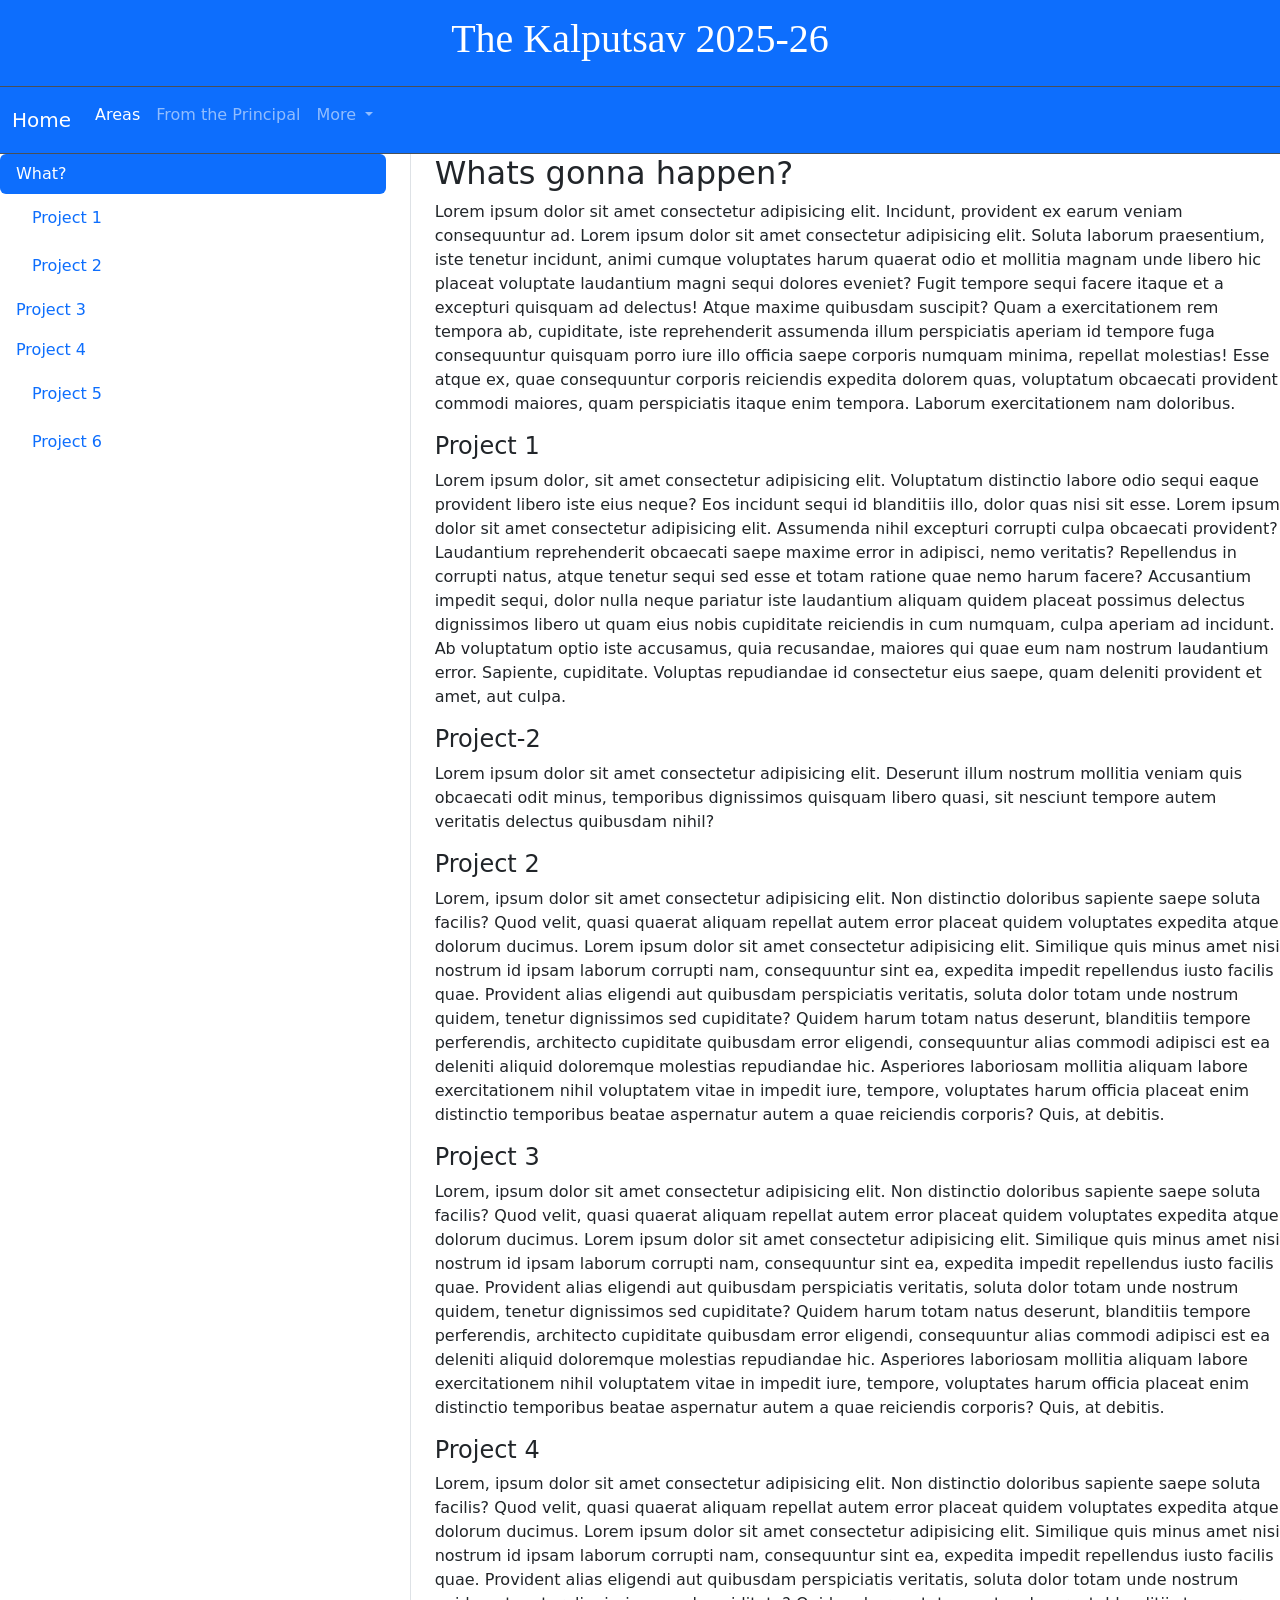
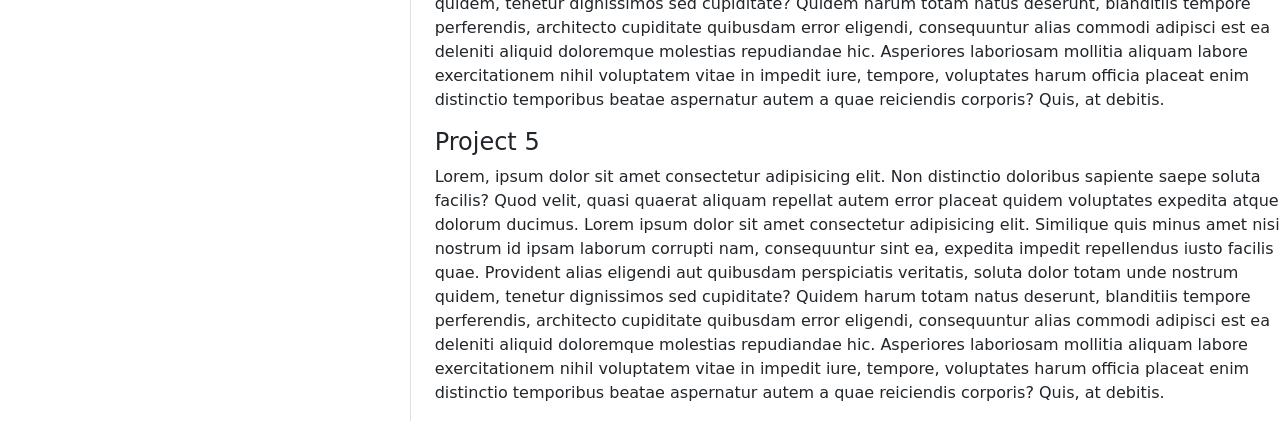
<file: sc.html>
<!doctype html>
<html lang="en">

<head>
  <meta charset="utf-8">
  <link rel="icon" href="logomain.png" type="image/x-icon">
  <meta name="viewport" content="width=device-width, initial-scale=1">
  <title>Science Exibhit | The Kalputsav</title>
  <link href="https://cdn.jsdelivr.net/npm/bootstrap@5.3.5/dist/css/bootstrap.min.css" rel="stylesheet"
    integrity="sha384-SgOJa3DmI69IUzQ2PVdRZhwQ+dy64/BUtbMJw1MZ8t5HZApcHrRKUc4W0kG879m7" crossorigin="anonymous">
  <link rel="stylesheet" href="style.css">
</head>

<body>
  <div id="main" class="bg-primary border-bottom border-body" data-bs-theme="dark">
    <!-- <img src="download.png" id="mainek"alt=""> -->
    <h1 id="m">
      <center>The Kalputsav 2025-26</center>
    </h1>
  </div>

  <nav class="navbar  navbar-expand-lg bg-primary border-bottom border-body" data-bs-theme="dark">

    <div class="container-fluid">
      <a class="navbar-brand" href="index.html">Home</a>
      <button class="navbar-toggler" type="button" data-bs-toggle="collapse" data-bs-target="#navbarNavDropdown"
        aria-controls="navbarNavDropdown" aria-expanded="false" aria-label="Toggle navigation">
        <span class="navbar-toggler-icon"></span>
      </button><br>
      <div class="collapse navbar-collapse" id="navbarNavDropdown">
        <ul class="navbar-nav">
          <li class="nav-item">
            <a class="nav-link active" aria-current="page" href="areas.html">Areas</a>
          </li>
          <li class="nav-item">
            <a class="nav-link" href="#">From the Principal</a>
          </li>
       
          <li class="nav-item dropdown">
            <a class="nav-link dropdown-toggle" href="#" role="button" data-bs-toggle="dropdown" aria-expanded="false">
              More
            </a>
            <ul class="dropdown-menu">
              <li><a class="dropdown-item" href="#">Action</a></li>
              <li><a class="dropdown-item" href="#">Another action</a></li>
              <li><a class="dropdown-item" href="#">Something else here</a></li>
            </ul>
          </li>
        </ul>
      </div>
    </div>
  </nav>
  <div class="row">
    <div class="col-4">
      <nav id="navbar-example3" class="h-100 flex-column align-items-stretch pe-4 border-end">
        <nav class="nav nav-pills flex-column">
          <a class="nav-link" href="#item-1">What?</a>
          <nav class="nav nav-pills flex-column">
            <a class="nav-link ms-3 my-1" href="#item-1-1">Project 1</a>
            <a class="nav-link ms-3 my-1" href="#item-1-2">Project 2</a>
          </nav>
          <a class="nav-link" href="#item-2">Project 3</a>
          <a class="nav-link" href="#item-3">Project 4</a>
          <nav class="nav nav-pills flex-column">
            <a class="nav-link ms-3 my-1" href="#item-3-1">Project 5</a>
            <a class="nav-link ms-3 my-1" href="#item-3-2">Project 6</a>
          </nav>
        </nav>
      </nav>
    </div>
  
    <div class="col-8">
      <div data-bs-spy="scroll" data-bs-target="#navbar-example3" data-bs-smooth-scroll="true" class="scrollspy-example-2" tabindex="0">
        <div id="item-1">
          <h2>Whats gonna happen?</h2>
          <p>Lorem ipsum dolor sit amet consectetur adipisicing elit. Incidunt, provident ex earum veniam consequuntur ad. Lorem ipsum dolor sit amet consectetur adipisicing elit. Soluta laborum praesentium, iste tenetur incidunt, animi cumque voluptates harum quaerat odio et mollitia magnam unde libero hic placeat voluptate laudantium magni sequi dolores eveniet? Fugit tempore sequi facere itaque et a excepturi quisquam ad delectus! Atque maxime quibusdam suscipit? Quam a exercitationem rem tempora ab, cupiditate, iste reprehenderit assumenda illum perspiciatis aperiam id tempore fuga consequuntur quisquam porro iure illo officia saepe corporis numquam minima, repellat molestias! Esse atque ex, quae consequuntur corporis reiciendis expedita dolorem quas, voluptatum obcaecati provident commodi maiores, quam perspiciatis itaque enim tempora. Laborum exercitationem nam doloribus. </p>
        </div>
        <div id="item-1-1">
          <h4>Project 1</h4>
          <p>Lorem ipsum dolor, sit amet consectetur adipisicing elit. Voluptatum distinctio labore odio sequi eaque provident libero iste eius neque? Eos incidunt sequi id blanditiis illo, dolor quas nisi sit esse. Lorem ipsum dolor sit amet consectetur adipisicing elit. Assumenda nihil excepturi corrupti culpa obcaecati provident? Laudantium reprehenderit obcaecati saepe maxime error in adipisci, nemo veritatis? Repellendus in corrupti natus, atque tenetur sequi sed esse et totam ratione quae nemo harum facere? Accusantium impedit sequi, dolor nulla neque pariatur iste laudantium aliquam quidem placeat possimus delectus dignissimos libero ut quam eius nobis cupiditate reiciendis in cum numquam, culpa aperiam ad incidunt. Ab voluptatum optio iste accusamus, quia recusandae, maiores qui quae eum nam nostrum laudantium error. Sapiente, cupiditate. Voluptas repudiandae id consectetur eius saepe, quam deleniti provident et amet, aut culpa.
          </p>
        </div>
        <div id="item-1-2">
          <h4>Project-2</h4>
          <p>Lorem ipsum dolor sit amet consectetur adipisicing elit. Deserunt illum nostrum mollitia veniam quis obcaecati odit minus, temporibus dignissimos quisquam libero quasi, sit nesciunt tempore autem veritatis delectus quibusdam nihil?</p>
        </div>
        <div id="item-2">
          <h4>Project 2</h4>
          <p>Lorem, ipsum dolor sit amet consectetur adipisicing elit. Non distinctio doloribus sapiente saepe soluta facilis? Quod velit, quasi quaerat aliquam repellat autem error placeat quidem voluptates expedita atque dolorum ducimus. Lorem ipsum dolor sit amet consectetur adipisicing elit. Similique quis minus amet nisi nostrum id ipsam laborum corrupti nam, consequuntur sint ea, expedita impedit repellendus iusto facilis quae. Provident alias eligendi aut quibusdam perspiciatis veritatis, soluta dolor totam unde nostrum quidem, tenetur dignissimos sed cupiditate? Quidem harum totam natus deserunt, blanditiis tempore perferendis, architecto cupiditate quibusdam error eligendi, consequuntur alias commodi adipisci est ea deleniti aliquid doloremque molestias repudiandae hic. Asperiores laboriosam mollitia aliquam labore exercitationem nihil voluptatem vitae in impedit iure, tempore, voluptates harum officia placeat enim distinctio temporibus beatae aspernatur autem a quae reiciendis corporis? Quis, at debitis.
          </p>
        </div>
        <div id="item-3">
          <h4>Project 3</h4>
          <p>Lorem, ipsum dolor sit amet consectetur adipisicing elit. Non distinctio doloribus sapiente saepe soluta facilis? Quod velit, quasi quaerat aliquam repellat autem error placeat quidem voluptates expedita atque dolorum ducimus. Lorem ipsum dolor sit amet consectetur adipisicing elit. Similique quis minus amet nisi nostrum id ipsam laborum corrupti nam, consequuntur sint ea, expedita impedit repellendus iusto facilis quae. Provident alias eligendi aut quibusdam perspiciatis veritatis, soluta dolor totam unde nostrum quidem, tenetur dignissimos sed cupiditate? Quidem harum totam natus deserunt, blanditiis tempore perferendis, architecto cupiditate quibusdam error eligendi, consequuntur alias commodi adipisci est ea deleniti aliquid doloremque molestias repudiandae hic. Asperiores laboriosam mollitia aliquam labore exercitationem nihil voluptatem vitae in impedit iure, tempore, voluptates harum officia placeat enim distinctio temporibus beatae aspernatur autem a quae reiciendis corporis? Quis, at debitis.
          </p>
        </div>
        <div id="item-3-1">
          <h4>Project 4</h4>
          <p>Lorem, ipsum dolor sit amet consectetur adipisicing elit. Non distinctio doloribus sapiente saepe soluta facilis? Quod velit, quasi quaerat aliquam repellat autem error placeat quidem voluptates expedita atque dolorum ducimus. Lorem ipsum dolor sit amet consectetur adipisicing elit. Similique quis minus amet nisi nostrum id ipsam laborum corrupti nam, consequuntur sint ea, expedita impedit repellendus iusto facilis quae. Provident alias eligendi aut quibusdam perspiciatis veritatis, soluta dolor totam unde nostrum quidem, tenetur dignissimos sed cupiditate? Quidem harum totam natus deserunt, blanditiis tempore perferendis, architecto cupiditate quibusdam error eligendi, consequuntur alias commodi adipisci est ea deleniti aliquid doloremque molestias repudiandae hic. Asperiores laboriosam mollitia aliquam labore exercitationem nihil voluptatem vitae in impedit iure, tempore, voluptates harum officia placeat enim distinctio temporibus beatae aspernatur autem a quae reiciendis corporis? Quis, at debitis.
          </p>
        </div>
        <div id="item-3-2">
          <h4>Project 5</h4>
          <p>Lorem, ipsum dolor sit amet consectetur adipisicing elit. Non distinctio doloribus sapiente saepe soluta facilis? Quod velit, quasi quaerat aliquam repellat autem error placeat quidem voluptates expedita atque dolorum ducimus. Lorem ipsum dolor sit amet consectetur adipisicing elit. Similique quis minus amet nisi nostrum id ipsam laborum corrupti nam, consequuntur sint ea, expedita impedit repellendus iusto facilis quae. Provident alias eligendi aut quibusdam perspiciatis veritatis, soluta dolor totam unde nostrum quidem, tenetur dignissimos sed cupiditate? Quidem harum totam natus deserunt, blanditiis tempore perferendis, architecto cupiditate quibusdam error eligendi, consequuntur alias commodi adipisci est ea deleniti aliquid doloremque molestias repudiandae hic. Asperiores laboriosam mollitia aliquam labore exercitationem nihil voluptatem vitae in impedit iure, tempore, voluptates harum officia placeat enim distinctio temporibus beatae aspernatur autem a quae reiciendis corporis? Quis, at debitis.
          </p>
        </div>
      </div>
    </div>
  </div>
  <script src="https://cdn.jsdelivr.net/npm/bootstrap@5.3.5/dist/js/bootstrap.bundle.min.js"
    integrity="sha384-k6d4wzSIapyDyv1kpU366/PK5hCdSbCRGRCMv+eplOQJWyd1fbcAu9OCUj5zNLiq"
    crossorigin="anonymous"></script>
</body>

</html>
</file>
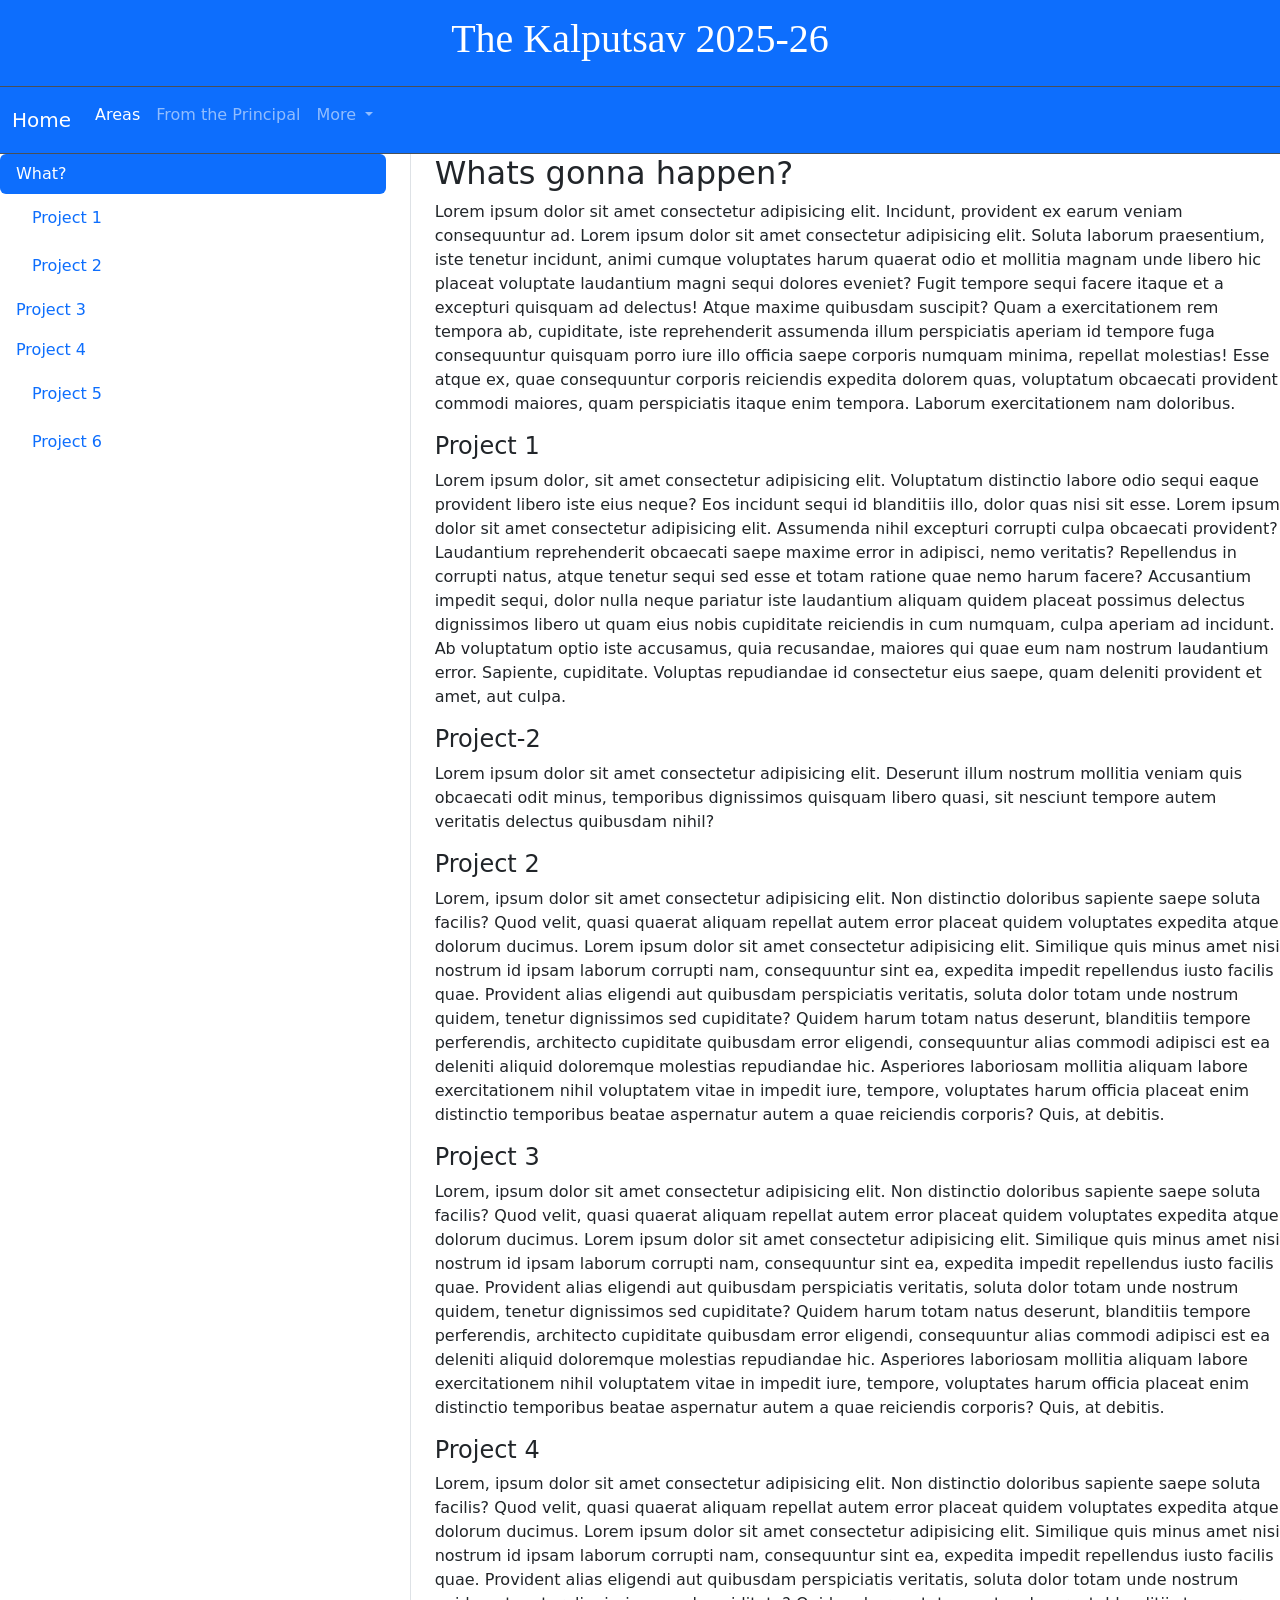
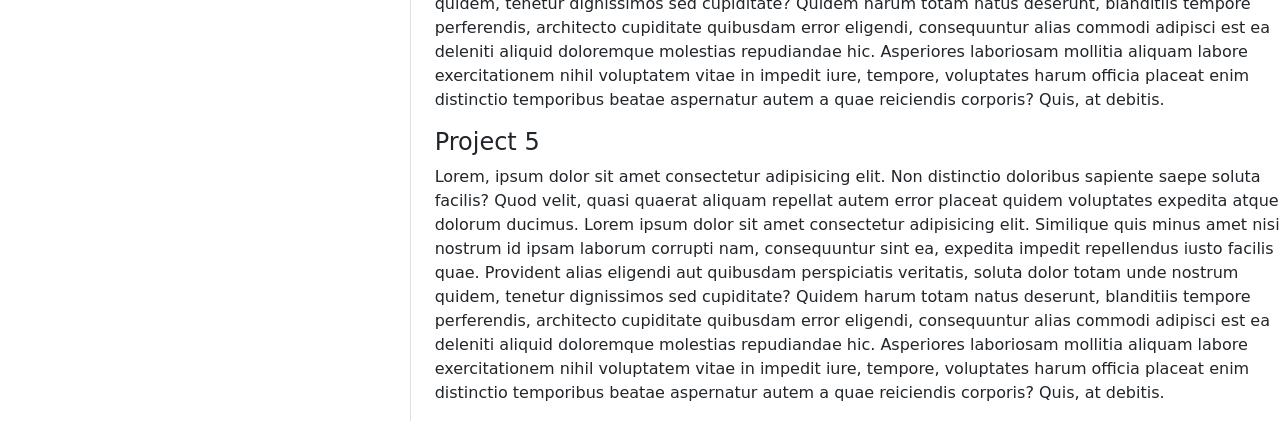
<file: sst.html>
<!doctype html>
<html lang="en">

<head>
  <meta charset="utf-8">
  <link rel="icon" href="logomain.png" type="image/x-icon">
  <meta name="viewport" content="width=device-width, initial-scale=1">
  <title>Social Exibhit | The Kalputsav</title>
  <link href="https://cdn.jsdelivr.net/npm/bootstrap@5.3.5/dist/css/bootstrap.min.css" rel="stylesheet"
    integrity="sha384-SgOJa3DmI69IUzQ2PVdRZhwQ+dy64/BUtbMJw1MZ8t5HZApcHrRKUc4W0kG879m7" crossorigin="anonymous">
  <link rel="stylesheet" href="style.css">
</head>

<body>
  <div id="main" class="bg-primary border-bottom border-body" data-bs-theme="dark">
    <!-- <img src="download.png" id="mainek"alt=""> -->
    <h1 id="m">
      <center>The Kalputsav 2025-26</center>
    </h1>
  </div>

  <nav class="navbar  navbar-expand-lg bg-primary border-bottom border-body" data-bs-theme="dark">

    <div class="container-fluid">
      <a class="navbar-brand" href="index.html">Home</a>
      <button class="navbar-toggler" type="button" data-bs-toggle="collapse" data-bs-target="#navbarNavDropdown"
        aria-controls="navbarNavDropdown" aria-expanded="false" aria-label="Toggle navigation">
        <span class="navbar-toggler-icon"></span>
      </button><br>
      <div class="collapse navbar-collapse" id="navbarNavDropdown">
        <ul class="navbar-nav">
          <li class="nav-item">
            <a class="nav-link active" aria-current="page" href="areas.html">Areas</a>
          </li>
          <li class="nav-item">
            <a class="nav-link" href="#">From the Principal</a>
          </li>
       
          <li class="nav-item dropdown">
            <a class="nav-link dropdown-toggle" href="#" role="button" data-bs-toggle="dropdown" aria-expanded="false">
              More
            </a>
            <ul class="dropdown-menu">
              <li><a class="dropdown-item" href="#">Action</a></li>
              <li><a class="dropdown-item" href="#">Another action</a></li>
              <li><a class="dropdown-item" href="#">Something else here</a></li>
            </ul>
          </li>
        </ul>
      </div>
    </div>
  </nav>
  <div class="row">
    <div class="col-4">
      <nav id="navbar-example3" class="h-100 flex-column align-items-stretch pe-4 border-end">
        <nav class="nav nav-pills flex-column">
          <a class="nav-link" href="#item-1">What?</a>
          <nav class="nav nav-pills flex-column">
            <a class="nav-link ms-3 my-1" href="#item-1-1">Project 1</a>
            <a class="nav-link ms-3 my-1" href="#item-1-2">Project 2</a>
          </nav>
          <a class="nav-link" href="#item-2">Project 3</a>
          <a class="nav-link" href="#item-3">Project 4</a>
          <nav class="nav nav-pills flex-column">
            <a class="nav-link ms-3 my-1" href="#item-3-1">Project 5</a>
            <a class="nav-link ms-3 my-1" href="#item-3-2">Project 6</a>
          </nav>
        </nav>
      </nav>
    </div>
  
    <div class="col-8">
      <div data-bs-spy="scroll" data-bs-target="#navbar-example3" data-bs-smooth-scroll="true" class="scrollspy-example-2" tabindex="0">
        <div id="item-1">
          <h2>Whats gonna happen?</h2>
          <p>Lorem ipsum dolor sit amet consectetur adipisicing elit. Incidunt, provident ex earum veniam consequuntur ad. Lorem ipsum dolor sit amet consectetur adipisicing elit. Soluta laborum praesentium, iste tenetur incidunt, animi cumque voluptates harum quaerat odio et mollitia magnam unde libero hic placeat voluptate laudantium magni sequi dolores eveniet? Fugit tempore sequi facere itaque et a excepturi quisquam ad delectus! Atque maxime quibusdam suscipit? Quam a exercitationem rem tempora ab, cupiditate, iste reprehenderit assumenda illum perspiciatis aperiam id tempore fuga consequuntur quisquam porro iure illo officia saepe corporis numquam minima, repellat molestias! Esse atque ex, quae consequuntur corporis reiciendis expedita dolorem quas, voluptatum obcaecati provident commodi maiores, quam perspiciatis itaque enim tempora. Laborum exercitationem nam doloribus. </p>
        </div>
        <div id="item-1-1">
          <h4>Project 1</h4>
          <p>Lorem ipsum dolor, sit amet consectetur adipisicing elit. Voluptatum distinctio labore odio sequi eaque provident libero iste eius neque? Eos incidunt sequi id blanditiis illo, dolor quas nisi sit esse. Lorem ipsum dolor sit amet consectetur adipisicing elit. Assumenda nihil excepturi corrupti culpa obcaecati provident? Laudantium reprehenderit obcaecati saepe maxime error in adipisci, nemo veritatis? Repellendus in corrupti natus, atque tenetur sequi sed esse et totam ratione quae nemo harum facere? Accusantium impedit sequi, dolor nulla neque pariatur iste laudantium aliquam quidem placeat possimus delectus dignissimos libero ut quam eius nobis cupiditate reiciendis in cum numquam, culpa aperiam ad incidunt. Ab voluptatum optio iste accusamus, quia recusandae, maiores qui quae eum nam nostrum laudantium error. Sapiente, cupiditate. Voluptas repudiandae id consectetur eius saepe, quam deleniti provident et amet, aut culpa.
          </p>
        </div>
        <div id="item-1-2">
          <h4>Project-2</h4>
          <p>Lorem ipsum dolor sit amet consectetur adipisicing elit. Deserunt illum nostrum mollitia veniam quis obcaecati odit minus, temporibus dignissimos quisquam libero quasi, sit nesciunt tempore autem veritatis delectus quibusdam nihil?</p>
        </div>
        <div id="item-2">
          <h4>Project 2</h4>
          <p>Lorem, ipsum dolor sit amet consectetur adipisicing elit. Non distinctio doloribus sapiente saepe soluta facilis? Quod velit, quasi quaerat aliquam repellat autem error placeat quidem voluptates expedita atque dolorum ducimus. Lorem ipsum dolor sit amet consectetur adipisicing elit. Similique quis minus amet nisi nostrum id ipsam laborum corrupti nam, consequuntur sint ea, expedita impedit repellendus iusto facilis quae. Provident alias eligendi aut quibusdam perspiciatis veritatis, soluta dolor totam unde nostrum quidem, tenetur dignissimos sed cupiditate? Quidem harum totam natus deserunt, blanditiis tempore perferendis, architecto cupiditate quibusdam error eligendi, consequuntur alias commodi adipisci est ea deleniti aliquid doloremque molestias repudiandae hic. Asperiores laboriosam mollitia aliquam labore exercitationem nihil voluptatem vitae in impedit iure, tempore, voluptates harum officia placeat enim distinctio temporibus beatae aspernatur autem a quae reiciendis corporis? Quis, at debitis.
          </p>
        </div>
        <div id="item-3">
          <h4>Project 3</h4>
          <p>Lorem, ipsum dolor sit amet consectetur adipisicing elit. Non distinctio doloribus sapiente saepe soluta facilis? Quod velit, quasi quaerat aliquam repellat autem error placeat quidem voluptates expedita atque dolorum ducimus. Lorem ipsum dolor sit amet consectetur adipisicing elit. Similique quis minus amet nisi nostrum id ipsam laborum corrupti nam, consequuntur sint ea, expedita impedit repellendus iusto facilis quae. Provident alias eligendi aut quibusdam perspiciatis veritatis, soluta dolor totam unde nostrum quidem, tenetur dignissimos sed cupiditate? Quidem harum totam natus deserunt, blanditiis tempore perferendis, architecto cupiditate quibusdam error eligendi, consequuntur alias commodi adipisci est ea deleniti aliquid doloremque molestias repudiandae hic. Asperiores laboriosam mollitia aliquam labore exercitationem nihil voluptatem vitae in impedit iure, tempore, voluptates harum officia placeat enim distinctio temporibus beatae aspernatur autem a quae reiciendis corporis? Quis, at debitis.
          </p>
        </div>
        <div id="item-3-1">
          <h4>Project 4</h4>
          <p>Lorem, ipsum dolor sit amet consectetur adipisicing elit. Non distinctio doloribus sapiente saepe soluta facilis? Quod velit, quasi quaerat aliquam repellat autem error placeat quidem voluptates expedita atque dolorum ducimus. Lorem ipsum dolor sit amet consectetur adipisicing elit. Similique quis minus amet nisi nostrum id ipsam laborum corrupti nam, consequuntur sint ea, expedita impedit repellendus iusto facilis quae. Provident alias eligendi aut quibusdam perspiciatis veritatis, soluta dolor totam unde nostrum quidem, tenetur dignissimos sed cupiditate? Quidem harum totam natus deserunt, blanditiis tempore perferendis, architecto cupiditate quibusdam error eligendi, consequuntur alias commodi adipisci est ea deleniti aliquid doloremque molestias repudiandae hic. Asperiores laboriosam mollitia aliquam labore exercitationem nihil voluptatem vitae in impedit iure, tempore, voluptates harum officia placeat enim distinctio temporibus beatae aspernatur autem a quae reiciendis corporis? Quis, at debitis.
          </p>
        </div>
        <div id="item-3-2">
          <h4>Project 5</h4>
          <p>Lorem, ipsum dolor sit amet consectetur adipisicing elit. Non distinctio doloribus sapiente saepe soluta facilis? Quod velit, quasi quaerat aliquam repellat autem error placeat quidem voluptates expedita atque dolorum ducimus. Lorem ipsum dolor sit amet consectetur adipisicing elit. Similique quis minus amet nisi nostrum id ipsam laborum corrupti nam, consequuntur sint ea, expedita impedit repellendus iusto facilis quae. Provident alias eligendi aut quibusdam perspiciatis veritatis, soluta dolor totam unde nostrum quidem, tenetur dignissimos sed cupiditate? Quidem harum totam natus deserunt, blanditiis tempore perferendis, architecto cupiditate quibusdam error eligendi, consequuntur alias commodi adipisci est ea deleniti aliquid doloremque molestias repudiandae hic. Asperiores laboriosam mollitia aliquam labore exercitationem nihil voluptatem vitae in impedit iure, tempore, voluptates harum officia placeat enim distinctio temporibus beatae aspernatur autem a quae reiciendis corporis? Quis, at debitis.
          </p>
        </div>
      </div>
    </div>
  </div>
  <script src="https://cdn.jsdelivr.net/npm/bootstrap@5.3.5/dist/js/bootstrap.bundle.min.js"
    integrity="sha384-k6d4wzSIapyDyv1kpU366/PK5hCdSbCRGRCMv+eplOQJWyd1fbcAu9OCUj5zNLiq"
    crossorigin="anonymous"></script>
</body>

</html>
</file>
<file: style.css>
#main{
    color: white;
    padding: 15px;
    font-family: Cambria, Cochin, Georgia, Times, 'Times New Roman', serif;

}
#mainek{
    height: 80px;
    width: 80px;
    /* margin-top: 37px; */
    margin-bottom: -55px;
    margin-left: 369px;

}
.carousel-inner{
     height: 300px;
}

.item, img{
    /* height: 100% !important;
    width:  100% !important; */
    border: 1px solid red;
    height: 300px;
}
#about{
    align-items: center;
    font-family: 'Segoe UI', Tahoma, Geneva, Verdana, sans-serif;
    font-weight: bold;
    color: purple;
}
.btn{
    width: 200px;
    margin: 10px;
}
.card{
    border: 2px soild black;
    border-radius: 12px;
}

        .body {
            font-family: 'Segoe UI', Tahoma, Geneva, Verdana, sans-serif;
            line-height: 1.6;
            margin: 0;
            padding: 0;
            background-color: #f5f7fa;
            color: #333;
        }

        .containera {
            max-width: 960px;
            margin: 0 auto;
            padding: 40px 20px;
            background-color: #fff;
        }

        .h1, .h2 {
            color: #1d3557;
        }

        .h1 {
            font-size: 2.5em;
            margin-bottom: 20px;
        }

        .h2 {
            font-size: 1.5em;
            margin-top: 30px;
        }

        .p {
            margin-bottom: 15px;
        }

        ul {
            padding-left: 20px;
        }

        ul li {
            margin-bottom: 10px;
        }

        .highlight {
            color: #457b9d;
            font-weight: bold;
        }
</file>
